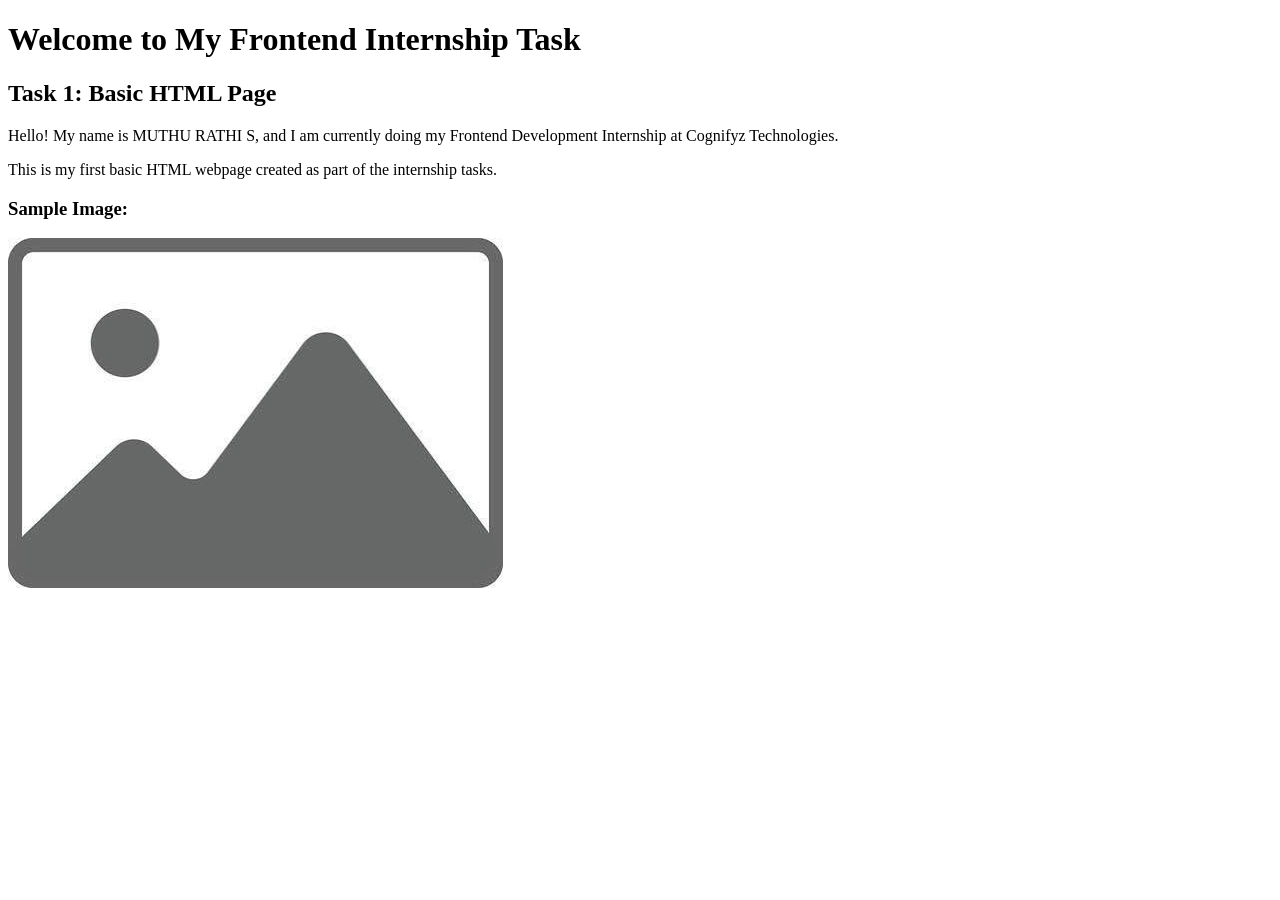
<file: cognify_task1/index.html>
<!DOCTYPE html>
<html lang="en">
<head>
    <meta charset="UTF-8">
    <meta name="viewport" content="width=device-width, initial-scale=1.0">
    <title>Cognifyz - Task 1: Basic HTML Page</title>
</head>
<body>
    <!-- Main Heading -->
    <h1>Welcome to My Frontend Internship Task</h1>
    
    <!-- Subheading -->
    <h2>Task 1: Basic HTML Page</h2>
    
    <!-- Paragraphs -->
    <p>Hello! My name is MUTHU RATHI S, and I am currently doing my Frontend Development Internship at Cognifyz Technologies.</p>
    <p>This is my first basic HTML webpage created as part of the internship tasks.</p>
    
    <!-- Adding an Image -->
    <h3>Sample Image:</h3>
    <img src="task1 img.jpg" alt="Sample Placeholder Image">
</body>
</html>
</file>
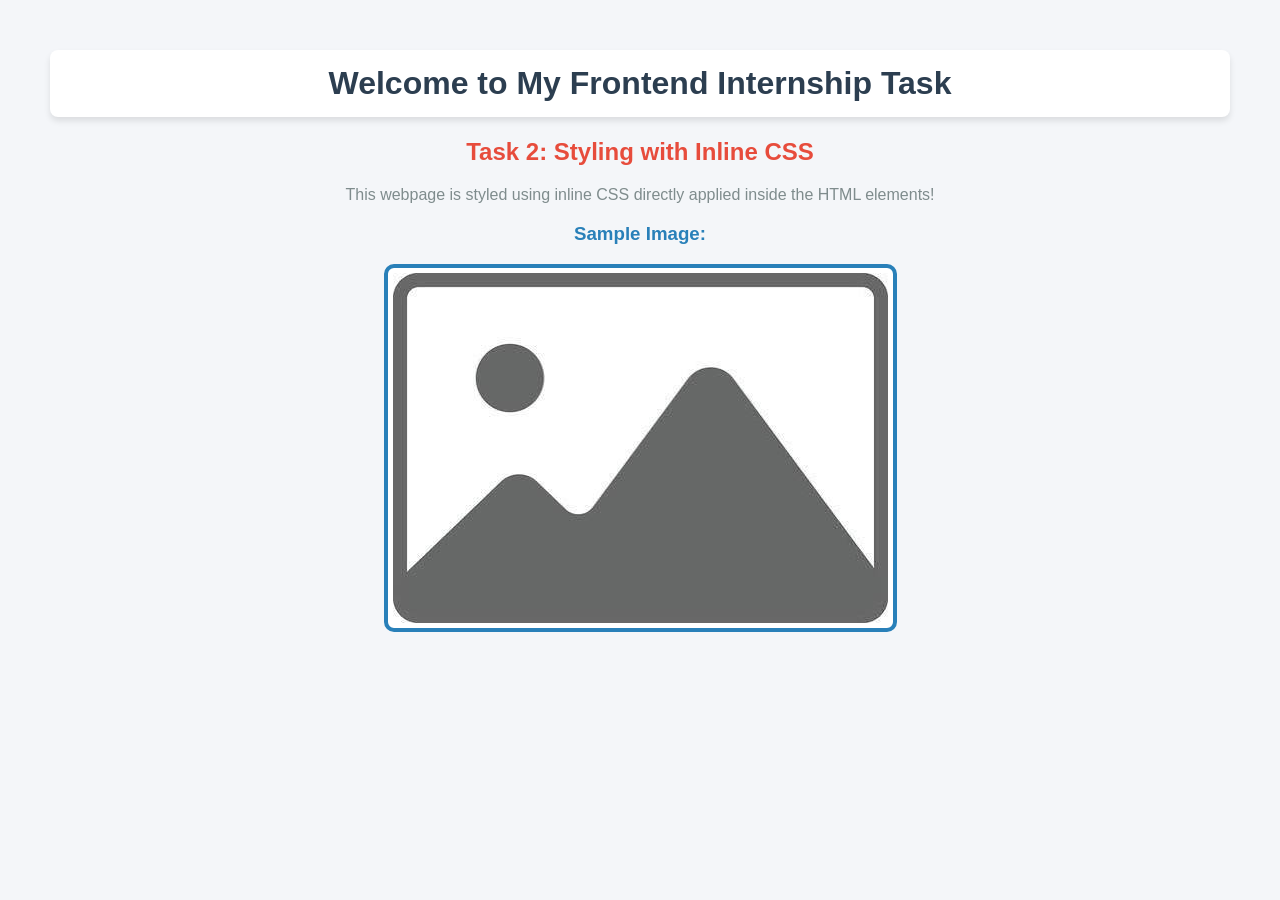
<file: cognify_task2/index.html>
<!DOCTYPE html>
<html lang="en">
<head>
    <meta charset="UTF-8">
    <meta name="viewport" content="width=, initial-scale=1.0">
    <title>Cognify - Task 2: Styling with Inline CSS</title>
</head>
<body style="background-color:#f4f6f9; font-family: Arial, saans-serif; text-align: center; margin: 50px;">
    
    <h1 style="color: #2c3e50; background-color: #ffffff; padding: 15px; border-radius: 8px; box-shadow: 0px 4px 6px rgba(0,0,0,0.1);">
        Welcome to My Frontend Internship Task
    </h1>

    <h2 style="color: #e74c3c; font-size: 24px;">
        Task 2: Styling with Inline CSS
    </h2>
    
    <p style="color: #7f8c8d; font-size: 16px;">
        This webpage is styled using inline CSS directly applied inside the HTML elements!
    </p>

    <h3 style="color: #2980b9;">Sample Image:</h3>
    <img src="task1 img.jpg" alt="Sample Placeholder Image" style="border: 4px solid #2980b9; border-radius: 10px; padding: 5px; background: white;">

</body>
</html>
</file>
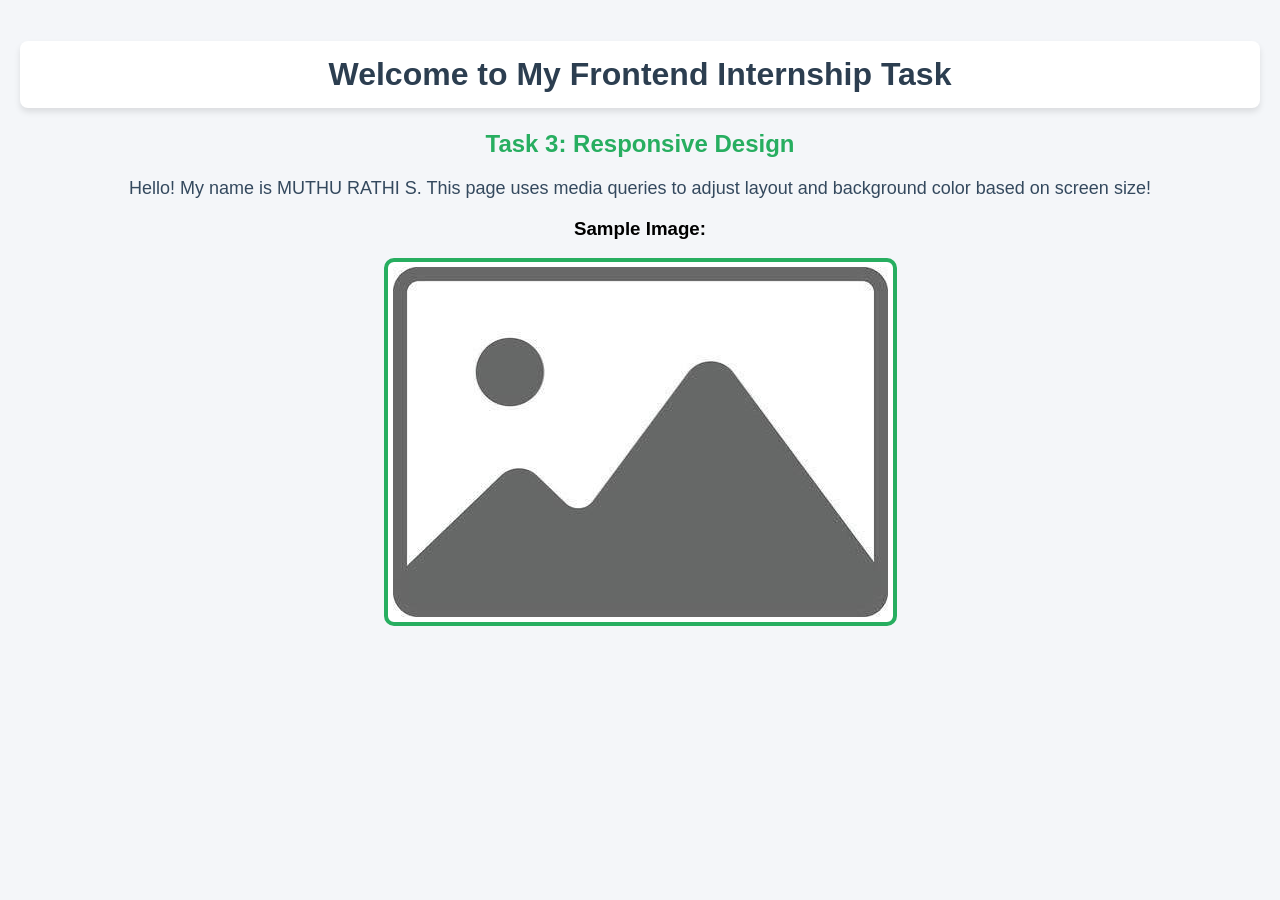
<file: cognify_task3/index.html>
<!DOCTYPE html>
<html lang="en">
<head>
    <meta charset="UTF-8">
    <meta name="viewport" content="width=device-width, initial-scale=1.0">
    <title>Cognify - Task 3: Responsive Desing</title>
    <link rel="stylesheet" href="style.css">
</head>
<body>
    <h1>Welcome to My Frontend Internship Task</h1>
    
    <h2>Task 3: Responsive Design</h2>
    
    <p>Hello! My name is MUTHU RATHI S. This page uses media queries to adjust layout and background color based on screen size!</p>
    
    <h3>Sample Image:</h3>

    <img src="task1 img.jpg" alt="Sample Placeholder Image">
</body>
</html>
</file>
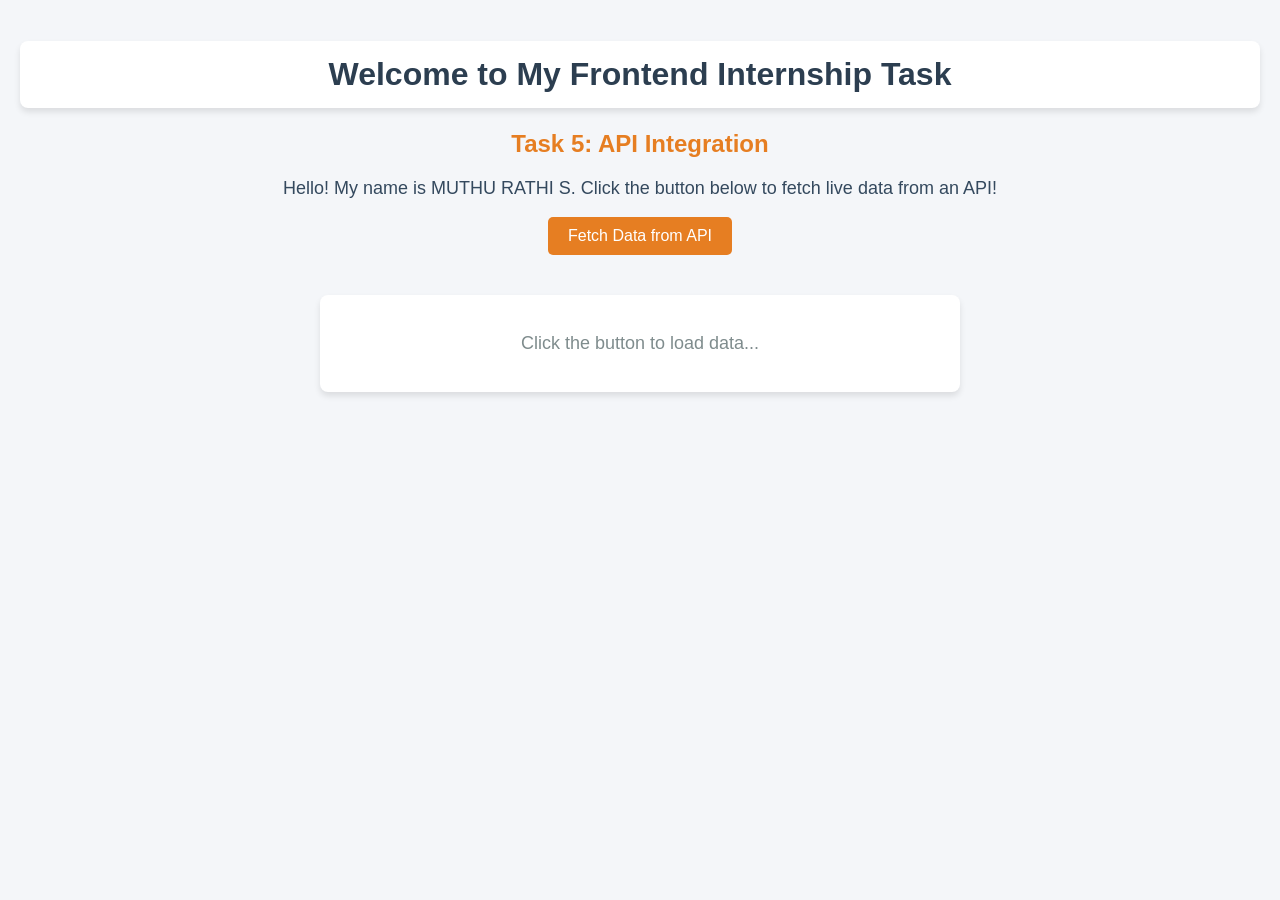
<file: cognify_task5/index.html>
<!DOCTYPE html>
<html lang="en">
<head>
    <meta charset="UTF-8">
    <meta name="viewport" content="width=device-width, initial-scale=1.0">
    <title>Cognifyz - Task 5: API Integration</title>
    <style>
        body {
            font-family: Arial, sans-serif;
            background-color: #f4f6f9;
            text-align: center;
            margin: 0;
            padding: 20px;
        }
        h1 {
            color: #2c3e50;
            background-color: #ffffff;
            padding: 15px;
            border-radius: 8px;
            box-shadow: 0px 4px 6px rgba(0,0,0,0.1);
        }
        h2 {
            color: #e67e22;
        }
        p {
            color: #34495e;
            font-size: 18px;
        }
        button {
            padding: 10px 20px;
            font-size: 16px;
            background-color: #e67e22;
            color: white;
            border: none;
            border-radius: 5px;
            cursor: pointer;
            margin-bottom: 20px;
        }
        button:hover {
            background-color: #d35400;
        }
        #api-data {
            max-width: 600px;
            margin: 20px auto;
            text-align: left;
            background: #ffffff;
            padding: 20px;
            border-radius: 8px;
            box-shadow: 0px 4px 6px rgba(0,0,0,0.1);
        }
    </style>
</head>
<body>

    <h1>Welcome to My Frontend Internship Task</h1>
    
    <h2>Task 5: API Integration</h2>
    
    <p>Hello! My name is MUTHU RATHI S. Click the button below to fetch live data from an API!</p>
    
    <!-- Button with direct JavaScript function call -->
    <button onclick="fetchUserData()">Fetch Data from API</button>
    
    <br>

    <!-- Container to display API data -->
    <div id="api-data">
        <p style="text-align: center; color: #7f8c8d;">Click the button to load data...</p>
    </div>

    <!-- JavaScript code directly embedded to avoid file loading issues -->
    <script>
        function fetchUserData() {
            const dataContainer = document.getElementById('api-data');
            dataContainer.innerHTML = "<p style='text-align: center; color: #e67e22;'>Loading data...</p>";

            fetch('https://jsonplaceholder.typicode.com/users/1')
                .then(response => response.json())
                .then(data => {
                    dataContainer.innerHTML = `
                        <h3 style="color: #2c3e50; border-bottom: 2px solid #ecf0f1; padding-bottom: 5px;">User Profile (Fetched via API)</h3>
                        <p><strong>Name:</strong> ${data.name}</p>
                        <p><strong>Username:</strong> ${data.username}</p>
                        <p><strong>Email:</strong> ${data.email}</p>
                        <p><strong>City:</strong> ${data.address.city}</p>
                        <p><strong>Company:</strong> ${data.company.name}</p>
                    `;
                })
                .catch(error => {
                    dataContainer.innerHTML = "<p style='color: red; text-align: center;'>Failed to load data.</p>";
                    console.error('Error:', error);
                });
        }
    </script>

</body>
</html>
</file>
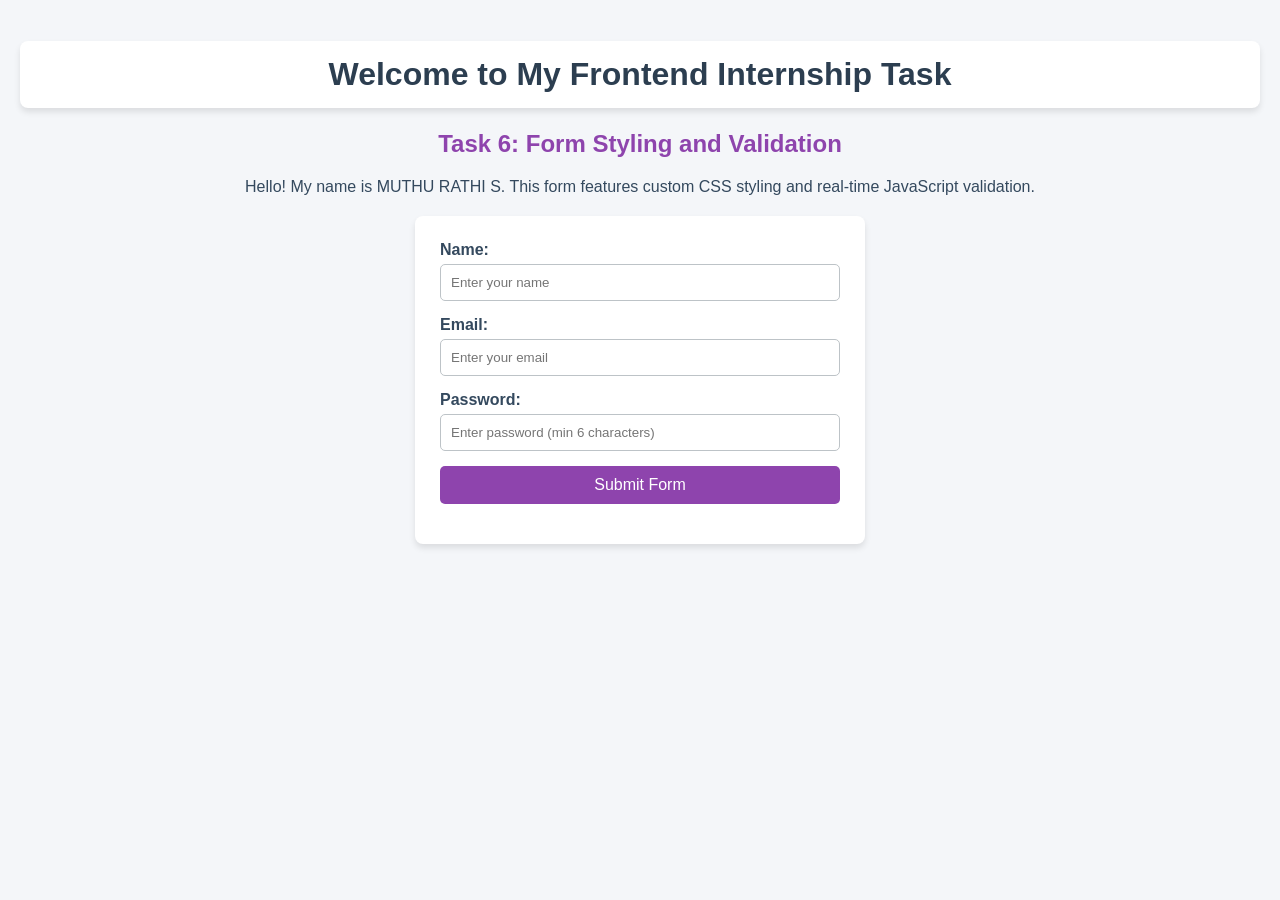
<file: cognify_task6/index.html>
<!DOCTYPE html>
<html lang="en">
<head>
    <meta charset="UTF-8">
    <meta name="viewport" content="width=device-width, initial-scale=1.0">
    <title>Cognifyz - Task 6: Form Styling and Validation</title>
    <style>
        body {
            font-family: Arial, sans-serif;
            background-color: #f4f6f9;
            text-align: center;
            margin: 0;
            padding: 20px;
        }
        h1 {
            color: #2c3e50;
            background-color: #ffffff;
            padding: 15px;
            border-radius: 8px;
            box-shadow: 0px 4px 6px rgba(0,0,0,0.1);
        }
        h2 {
            color: #8e44ad;
        }
        p {
            color: #34495e;
            font-size: 16px;
        }
        .form-container {
            max-width: 400px;
            margin: 20px auto;
            background: #ffffff;
            padding: 25px;
            border-radius: 8px;
            box-shadow: 0px 4px 6px rgba(0,0,0,0.1);
            text-align: left;
        }
        .form-group {
            margin-bottom: 15px;
        }
        label {
            display: block;
            margin-bottom: 5px;
            color: #34495e;
            font-weight: bold;
        }
        input {
            width: 100%;
            padding: 10px;
            border: 1px solid #bdc3c7;
            border-radius: 5px;
            box-sizing: border-box;
        }
        button {
            width: 100%;
            padding: 10px;
            background-color: #8e44ad;
            color: white;
            border: none;
            border-radius: 5px;
            font-size: 16px;
            cursor: pointer;
        }
        button:hover {
            background-color: #732d91;
        }
        .error {
            color: #e74c3c;
            font-size: 13px;
            margin-top: 5px;
            display: block;
        }
        .success {
            color: #27ae60;
            font-size: 16px;
            text-align: center;
            margin-top: 15px;
            font-weight: bold;
        }
    </style>
</head>
<body>

    <h1>Welcome to My Frontend Internship Task</h1>
    
    <h2>Task 6: Form Styling and Validation</h2>
    
    <p>Hello! My name is MUTHU RATHI S. This form features custom CSS styling and real-time JavaScript validation.</p>
    
    <!-- Form Container -->
    <div class="form-container">
        <form id="myForm" onsubmit="return validateForm(event)">
            
            <div class="form-group">
                <label for="username">Name:</label>
                <input type="text" id="username" placeholder="Enter your name">
                <span id="nameError" class="error"></span>
            </div>

            <div class="form-group">
                <label for="email">Email:</label>
                <input type="text" id="email" placeholder="Enter your email">
                <span id="emailError" class="error"></span>
            </div>

            <div class="form-group">
                <label for="password">Password:</label>
                <input type="password" id="password" placeholder="Enter password (min 6 characters)">
                <span id="passwordError" class="error"></span>
            </div>

            <button type="submit">Submit Form</button>
        </form>
        
        <div id="successMessage" class="success"></div>
    </div>

    <!-- JavaScript Validation Logic -->
    <script>
        function validateForm(event) {
            event.preventDefault(); // Stops form from refreshing page automatically

            // Get values from input fields
            const name = document.getElementById('username').value.trim();
            const email = document.getElementById('email').value.trim();
            const password = document.getElementById('password').value.trim();

            // Get error text containers
            const nameError = document.getElementById('nameError');
            const emailError = document.getElementById('emailError');
            const passwordError = document.getElementById('passwordError');
            const successMessage = document.getElementById('successMessage');

            // Clear previous errors/success messages
            nameError.textContent = '';
            emailError.textContent = '';
            passwordError.textContent = '';
            successMessage.textContent = '';

            let isValid = true;

            // 1. Check if name is empty
            if (name === '') {
                nameError.textContent = 'Name is required!';
                isValid = false;
            }

            // 2. Check if email is valid
            const emailPattern = /^[^ ]+@[^ ]+\.[a-z]{2,3}$/;
            if (email === '') {
                emailError.textContent = 'Email is required!';
                isValid = false;
            } else if (!email.match(emailPattern)) {
                emailError.textContent = 'Please enter a valid email address (e.g., test@gmail.com)';
                isValid = false;
            }

            // 3. Check password length
            if (password === '') {
                passwordError.textContent = 'Password is required!';
                isValid = false;
            } else if (password.length < 6) {
                passwordError.textContent = 'Password must be at least 6 characters long!';
                isValid = false;
            }

            // If everything is correct
            if (isValid) {
                successMessage.textContent = 'Form submitted successfully! 🎉';
                document.getElementById('myForm').reset(); // Clear form fields
            }

            return false;
        }
    </script>

</body>
</html>
</file>
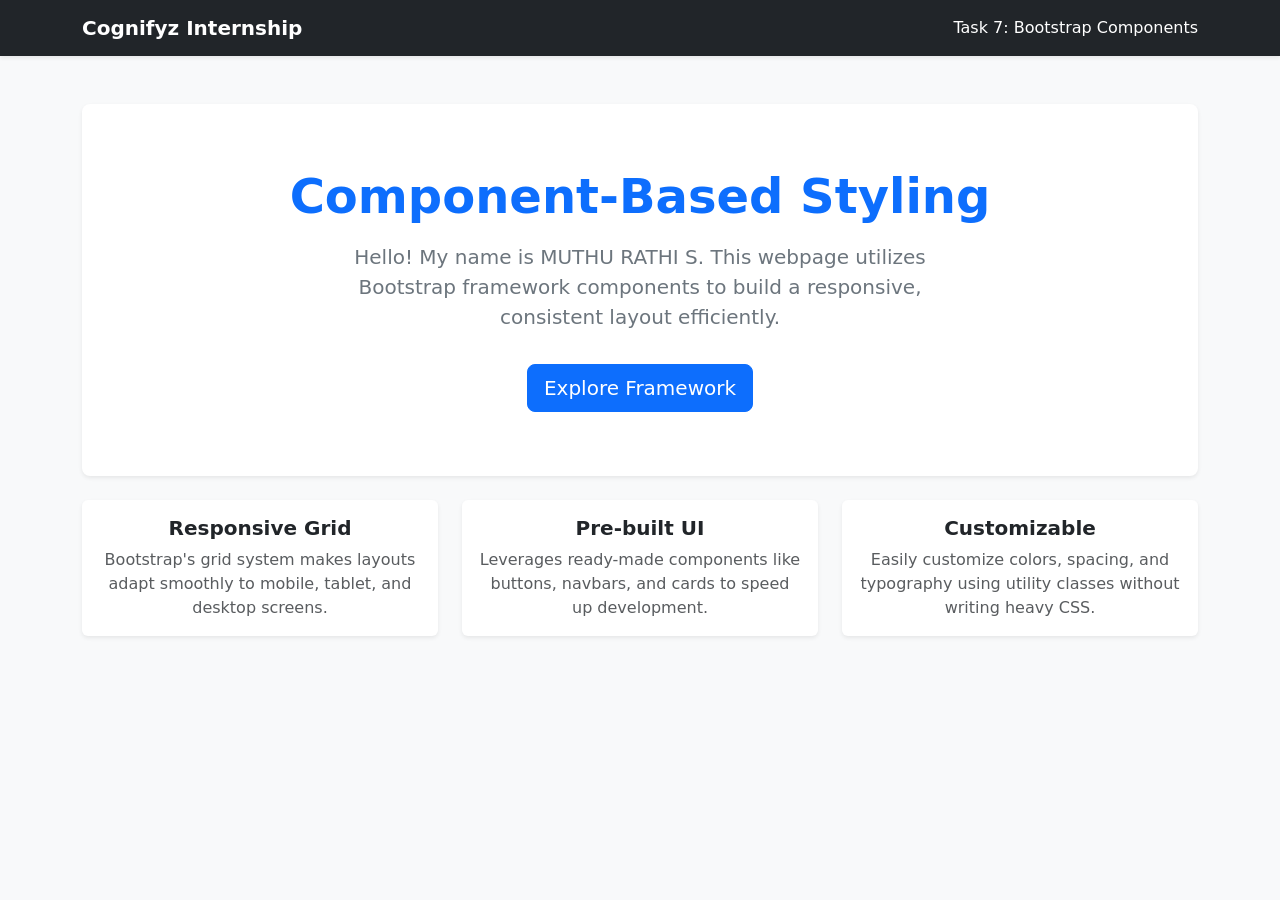
<file: cognify_task7/index.html>
<!DOCTYPE html>
<html lang="en">
<head>
    <meta charset="UTF-8">
    <meta name="viewport" content="width=device-width, initial-scale=1.0">
    <title>Cognifyz - Task 7: Component-Based Styling</title>
    <!-- Bootstrap CSS CDN -->
    <link href="https://cdn.jsdelivr.net/npm/bootstrap@5.3.0/dist/css/bootstrap.min.css" rel="stylesheet">
</head>
<body class="bg-light">

    <!-- Navbar Component -->
    <nav class="navbar navbar-expand-lg navbar-dark bg-dark shadow-sm">
        <div class="container">
            <a class="navbar-brand fw-bold" href="#">Cognifyz Internship</a>
            <span class="navbar-text text-white">Task 7: Bootstrap Components</span>
        </div>
    </nav>

    <!-- Main Container -->
    <div class="container my-5 text-center">
        
        <!-- Header Section -->
        <div class="p-5 mb-4 bg-white rounded-3 shadow-sm">
            <div class="container-fluid py-3">
                <h1 class="display-5 fw-bold text-primary">Component-Based Styling</h1>
                <p class="col-md-8 fs-5 mx-auto text-secondary mt-3">
                    Hello! My name is MUTHU RATHI S. This webpage utilizes Bootstrap framework components to build a responsive, consistent layout efficiently.
                </p>
                <button class="btn btn-primary btn-lg mt-3" onclick="alert('Bootstrap Button Clicked!')">Explore Framework</button>
            </div>
        </div>

        <!-- Cards Section -->
        <div class="row g-4">
            <!-- Card 1 -->
            <div class="col-md-4">
                <div class="card h-100 shadow-sm border-0">
                    <div class="card-body">
                        <h5 class="card-title text-dark fw-bold">Responsive Grid</h5>
                        <p class="card-text text-muted">Bootstrap's grid system makes layouts adapt smoothly to mobile, tablet, and desktop screens.</p>
                    </div>
                </div>
            </div>

            <!-- Card 2 -->
            <div class="col-md-4">
                <div class="card h-100 shadow-sm border-0">
                    <div class="card-body">
                        <h5 class="card-title text-dark fw-bold">Pre-built UI</h5>
                        <p class="card-text text-muted">Leverages ready-made components like buttons, navbars, and cards to speed up development.</p>
                    </div>
                </div>
            </div>

            <!-- Card 3 -->
            <div class="col-md-4">
                <div class="card h-100 shadow-sm border-0">
                    <div class="card-body">
                        <h5 class="card-title text-dark fw-bold">Customizable</h5>
                        <p class="card-text text-muted">Easily customize colors, spacing, and typography using utility classes without writing heavy CSS.</p>
                    </div>
                </div>
            </div>
        </div>

    </div>

    <!-- Bootstrap JS Bundle CDN -->
    <script src="https://cdn.jsdelivr.net/npm/bootstrap@5.3.0/dist/js/bootstrap.bundle.min.js"></script>
</body>
</html>
</file>
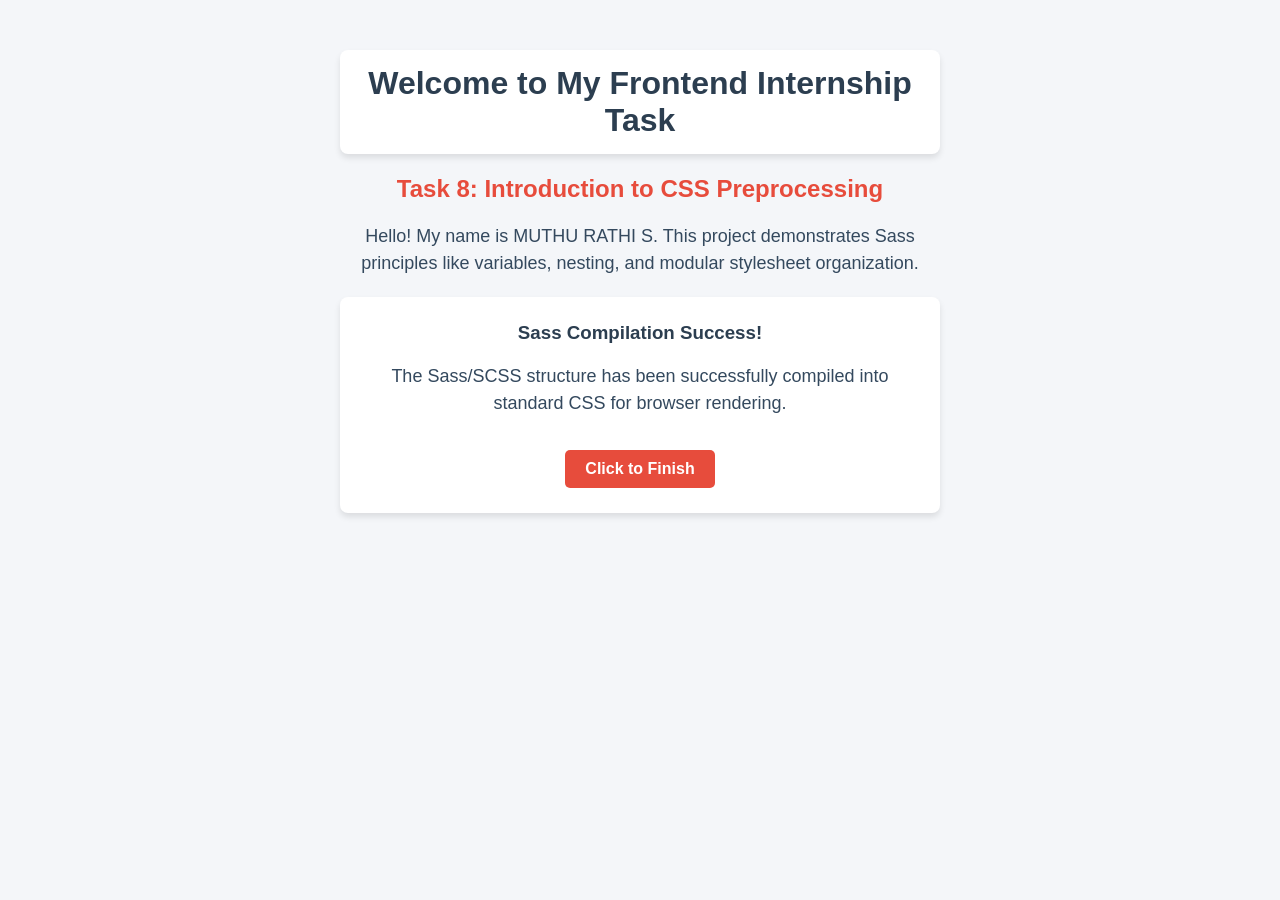
<file: cognify_task8/index.html>
<!DOCTYPE html>
<html lang="en">
<head>
    <meta charset="UTF-8">
    <meta name="viewport" content="width=device-width, initial-scale=1.0">
    <title>Cognifyz - Task 8: CSS Preprocessing (Sass)</title>
    <style>
        /* Compiled Sass / CSS Styles */
        body {
            font-family: Arial, sans-serif;
            background-color: #f4f6f9;
            text-align: center;
            margin: 0;
            padding: 20px;
        }

        .container {
            max-width: 600px;
            margin: 30px auto;
        }

        h1 {
            color: #2c3e50;
            background-color: #ffffff;
            padding: 15px;
            border-radius: 8px;
            box-shadow: 0px 4px 6px rgba(0,0,0,0.1);
        }

        h2 {
            color: #e74c3c;
        }

        p {
            color: #34495e;
            font-size: 18px;
            line-height: 1.5;
        }

        .box {
            background: #ffffff;
            padding: 25px;
            border-radius: 8px;
            box-shadow: 0px 4px 6px rgba(0,0,0,0.1);
            margin-top: 20px;
        }

        .box h3 {
            color: #2c3e50;
            margin-top: 0;
        }

        .box a {
            display: inline-block;
            margin-top: 15px;
            padding: 10px 20px;
            background-color: #e74c3c;
            color: white;
            text-decoration: none;
            border-radius: 5px;
            font-weight: bold;
        }

        .box a:hover {
            background-color: #c0392b;
        }
    </style>
</head>
<body>

    <div class="container">
        <h1>Welcome to My Frontend Internship Task</h1>
        
        <h2>Task 8: Introduction to CSS Preprocessing</h2>
        
        <p>Hello! My name is MUTHU RATHI S. This project demonstrates Sass principles like variables, nesting, and modular stylesheet organization.</p>
        
        <div class="box">
            <h3>Sass Compilation Success!</h3>
            <p>The Sass/SCSS structure has been successfully compiled into standard CSS for browser rendering.</p>
            <a href="#" onclick="alert('Task 8 Completed Successfully! 🎉 All tasks finished!')">Click to Finish</a>
        </div>
    </div>

</body>
</html>
</file>
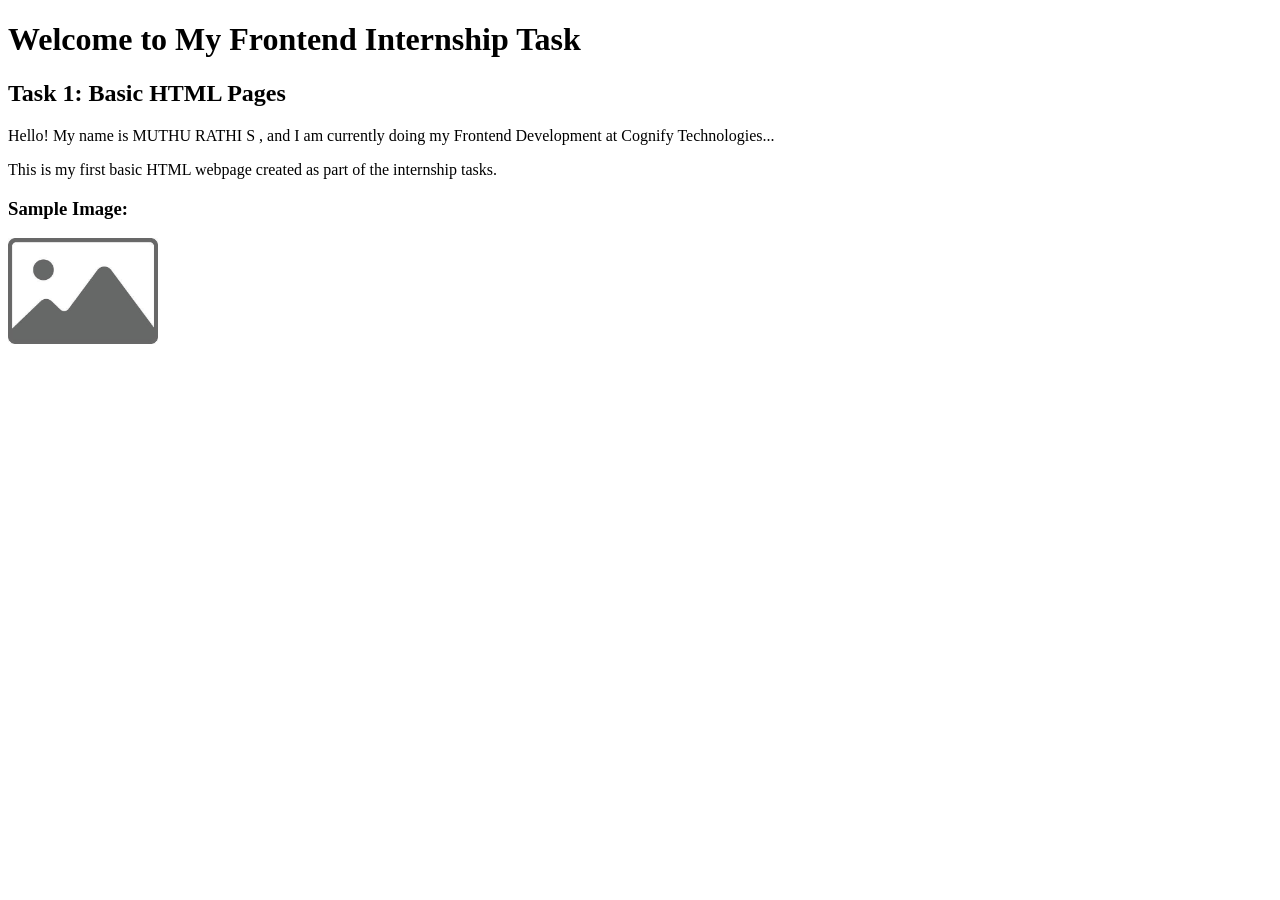
<file: cognify_task4/cognify_task1/index.html>
<!DOCTYPE html>
<html lang="en">
<head>
    <meta charset="UTF-8">
    <meta name="viewport" content="width=device-width, initial-scale=1.0">
    <title>Cognify - Task 1: Basic HTML Page</title>
</head>
<body>
    <h1>Welcome to My Frontend Internship Task</h1>

    <h2>Task 1: Basic HTML Pages</h2>

    <p>Hello! My name is MUTHU RATHI S , and I am currently doing my Frontend Development at Cognify Technologies...</p>
    <p>This is my first basic HTML webpage created as part of the internship tasks.</p>

    <h3>Sample Image:</h3>
    <img src="task1 img.jpg" alt="Sample Placeholder Image" width="150px; height=120px;">
</body>
</html>
</file>
<file: cognify_task3/style.css>
/* General Styling */
body {
    font-family: Arial, sans-serif;
    background-color: #f4f6f9;
    text-align: center;
    margin: 0;
    padding: 20px;
}

h1 {
    color: #2c3e50;
    background-color: #ffffff;
    padding: 15px;
    border-radius: 8px;
    box-shadow: 0px 4px 6px rgba(0,0,0,0.1);
}

h2 {
    color: #27ae60;
}

p {
    color: #34495e;
    font-size: 18px;
}

img {
    max-width: 100%;
    height: auto;
    border: 4px solid #27ae60;
    border-radius: 10px;
    padding: 5px;
    background: white;
}

@media (max-width: 768px) {
    body {
        background-color: #d1f2eb; /* Color changes on smaller screens */
        padding: 10px;
    }
    
    h1 {
        font-size: 22px;
    }
}
</file>
